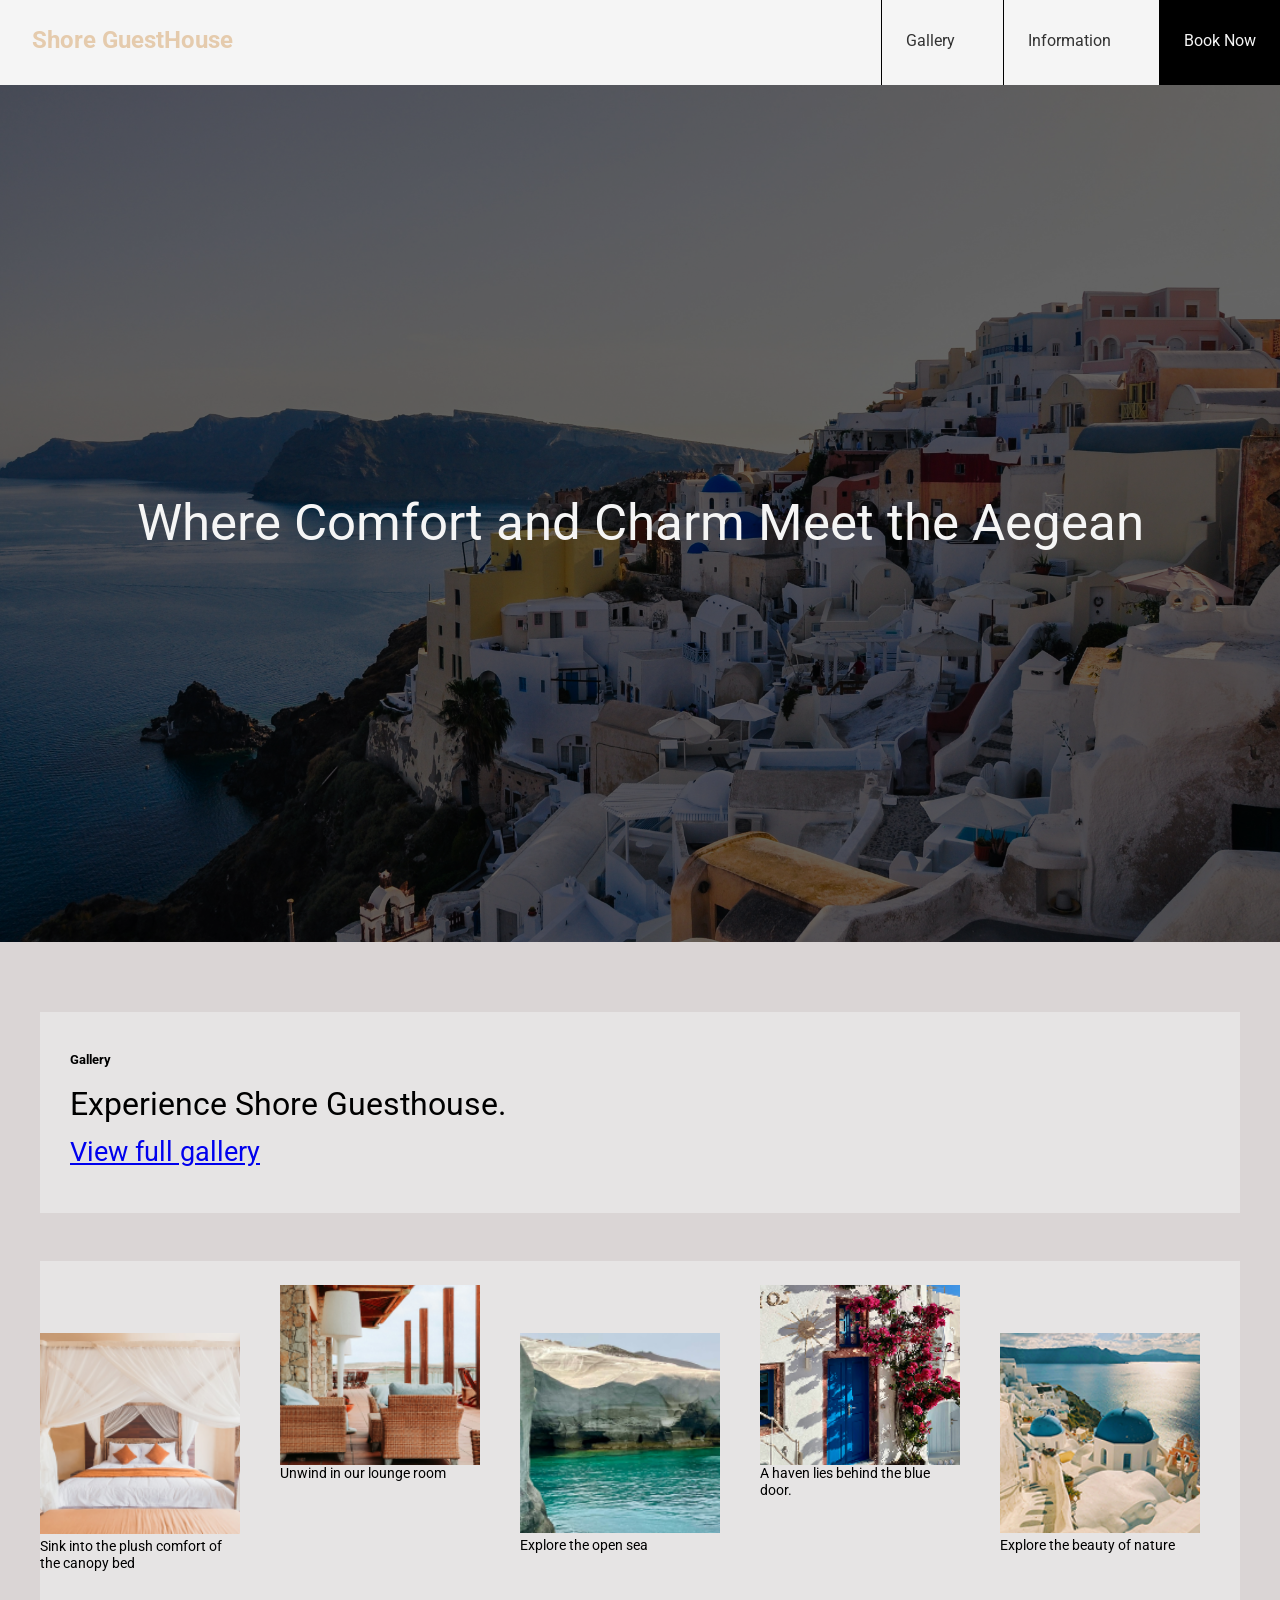
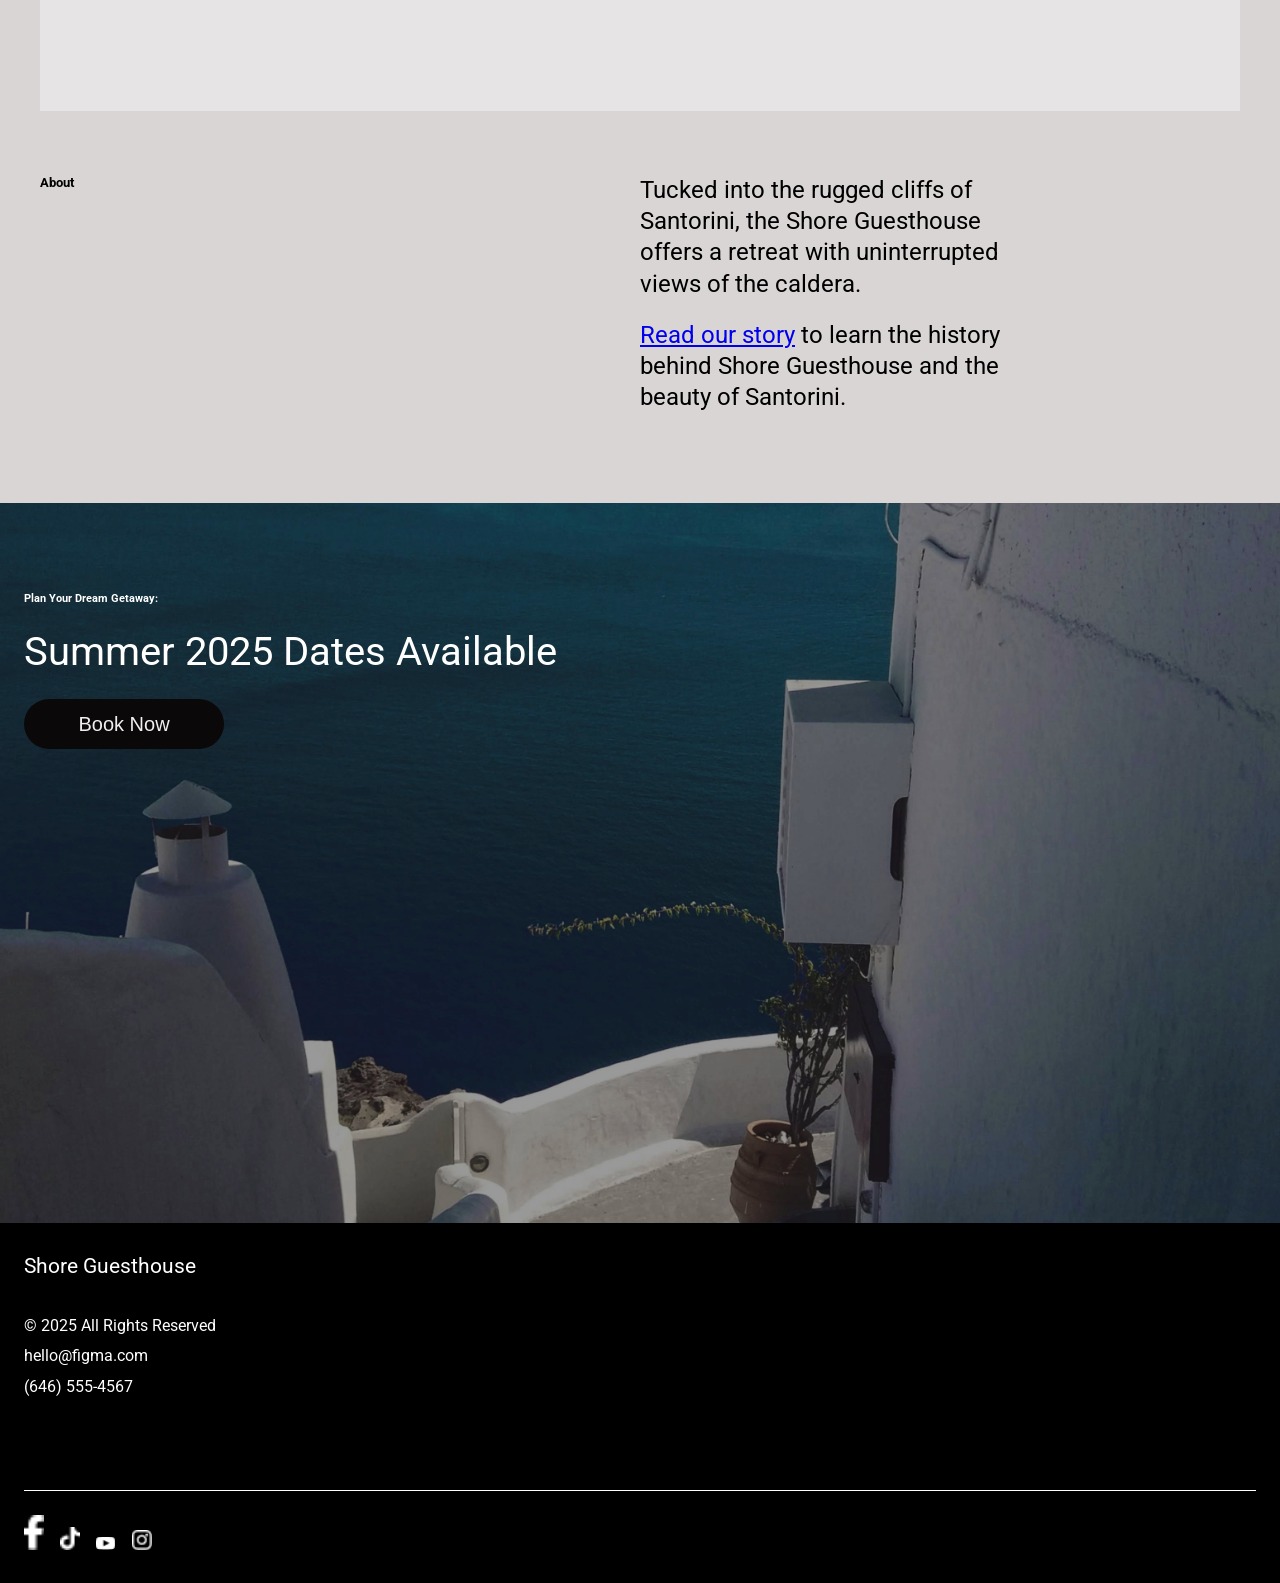
<file: index.html>
<!DOCTYPE html>
<html lang="en">
<head>
    <meta charset="UTF-8">
    <meta name="viewport" content="width=device-width, initial-scale=1.0">
    <title>Home</title>
    <link rel="stylesheet" href="css/index.css">
    <link rel="stylesheet" href="css/breakpoints.css">
    <link rel="stylesheet" href="css/images.css">
    <link rel="stylesheet" href="css/showGallery.css">
    <link rel="stylesheet" href="css/about.css">
    <link rel="stylesheet" href="css/prefooter.css">
    <link rel="stylesheet" href="css/footer.css">
    <link rel="preconnect" href="https://fonts.googleapis.com">
<link rel="preconnect" href="https://fonts.gstatic.com" crossorigin>
<link href="https://fonts.googleapis.com/css2?family=Roboto:ital,wght@0,100..900;1,100..900&display=swap" rel="stylesheet">
<link rel="shortcut icon" href="public/img/favicon.png" type="image/x-icon">
</head>
<body>
    <nav class="navigation">
        <p><a href="index.html">Shore GuestHouse</a></p>
        <ul>
            <li><a href="pages/gallery.html" target="_blank">Gallery</a></li>
            <li><a href="pages/information.html" target="_blank">Information</a></li>
            <li id="book"><a href="pages/book.html" target="_blank">Book Now</a></li>
        </ul>
    </nav>



        <!-- mobile view -->
         
         <nav class="mobile_navigation">
            <p><a href="/">Shore GuestHouse</a></p>
            <div class="sub_nav">
                <p class="menu"  onclick="menuClick()">Menu</p>
            </div>
            <ul class="mobile_menu js_menu">
                <li><a href="pages/gallery.html" target="_blank">Gallery</a></li>
                <li><a href="pages/information.html" target="_blank">Information</a></li>
                <li id="book"><a href="pages/book.html" target="_blank">Book Now</a></li>

            </ul>
            
         </nav>

     <!--hero section  -->
    <section class="hero_section">
     <div class="overlay"></div>
     <p id="hero_text">Where Comfort and Charm Meet the Aegean</p>
    </section>

    <!-- show section -->

    <section class="show_gallery">
        <!-- gallery headings -->
        <div class="main_heading">
            <h5>Gallery</h5>
            <div class="sub_heading">
                <h3>Experience Shore Guesthouse.</h3>
                <p><a href="pages/gallery.html">View full gallery</a></p>
            </div>
        </div>

        <!-- gallery carosole -->
        <div class="image_carosoul js_images_carosole">
            <div class="gallery_inner">
            <div class="imgs">
                <div id="img_big">
                    <img src="public/img/Image (6).png" alt="img1">
                </div>
                <p>Sink into the plush comfort of the canopy bed</p>
            </div>
            <div class="imgss">
                <div id="img_small">
                    <img src="public/img/Image (8).png" alt="img2">
                </div>
                <p>Unwind in our lounge room</p>
            </div>
            <div class="imgs">
                <div id="img_big">
                    <img src="public/img/occean.png" alt="img3">
                </div>
                <p>Explore the open sea</p>
            </div>
            <div class="imgss">
                <div id="img_small">
                    <img src="public/img/Image (2).png" alt="img4">
                </div>
                <p>A haven lies behind the blue door.</p>
            </div>
            <div class="imgs">
                <div id="img_big">
                    <img src="public/img/image 388.png" alt="img6">
                </div>
                <p>Explore the beauty of nature</p>
            </div>
            <div class="imgss">
                <div id="img_small">
                    <img src="public/img/Image (8).png" alt="img2">
                </div>
                <p>Unwind in our lounge room</p>
            </div>
            
         <div class="imgs">
                <div id="img_big">
                    <img src="public/img/Image (6).png" alt="img1">
                </div>
                <p>Sink into the plush comfort of the canopy bed</p>
            </div>
              <div class="imgss">
                <div id="img_small">
                    <img src="public/img/Image (2).png" alt="img4">
                </div>
                <p>A haven lies behind the blue door.</p>
            </div>
            
            <div class="imgs">
                <div id="img_big">
                    <img src="public/img/occean.png" alt="img3">
                </div>
                <p>Explore the open sea</p>
            </div>
            <div class="imgss">
                <div id="img_small">
                    <img src="public/img/Image (2).png" alt="img4">
                </div>
                <p>A haven lies behind the blue door.</p>
            </div>
            <div class="imgs">
                <div id="img_big">
                    <img src="public/img/image 388.png" alt="img6">
                </div>
                <p>Explore the beauty of nature</p>
            </div> 
            </div>
        </div>
    </section>
        
    <!-- about section -->
     <section class="About">
        <h5>About</h5>
        <article>
            <h3>Tucked into the rugged cliffs of Santorini, the Shore Guesthouse offers a retreat with uninterrupted views of the caldera.</h3>
            
            <h3><span><a href="pages/information.html">Read our story</a></span> to learn the history behind Shore Guesthouse and the beauty of Santorini.</h3>
        </article>
     </section>

        <!-- prefooter -->
        <section class="prefooter">
            <img src="public/img/prefooter.jpg" alt="">
            <div class="overlay"></div>
            <div class="get_access">
                <h2>Plan Your Dream Getaway:</h2>
                <h3>Summer 2025 Dates Available</h3>
                <button><a href="pages/book.html">Book Now</a></button>
            </div>
        </section>

        <!-- footer -->
        <footer class="footer">
            <div class="reserved">
                <h3>Shore Guesthouse</h3>
                <div class="inner_info">
                    <p>© 2025 All Rights Reserved</p>
                    <p>hello@figma.com</p>
                    <p>(646) 555-4567 </p>
                </div>
            </div>

            <div class="social_handle">
                <div class="socials">
                <div class="social">
                    <a href="#"><img src="public/img/facebook.png" alt="facebook"></a>
                </div>
                <div class="social">
                    <a href="#"><img src="public/img/tiktok.png" alt="tiktok"></a>
                </div>
                <div class="social">
                    <a href="#"><img src="public/img/youtube.png" alt="youtube"></a>
                </div>
                <div class="social">
                    <a href="#"><img src="public/img/inta.png" alt="instagram"></a>
                </div>
                </div>
            </div>
        </footer>
<script src="js/index.js"></script>
</body>
</html>
</file>
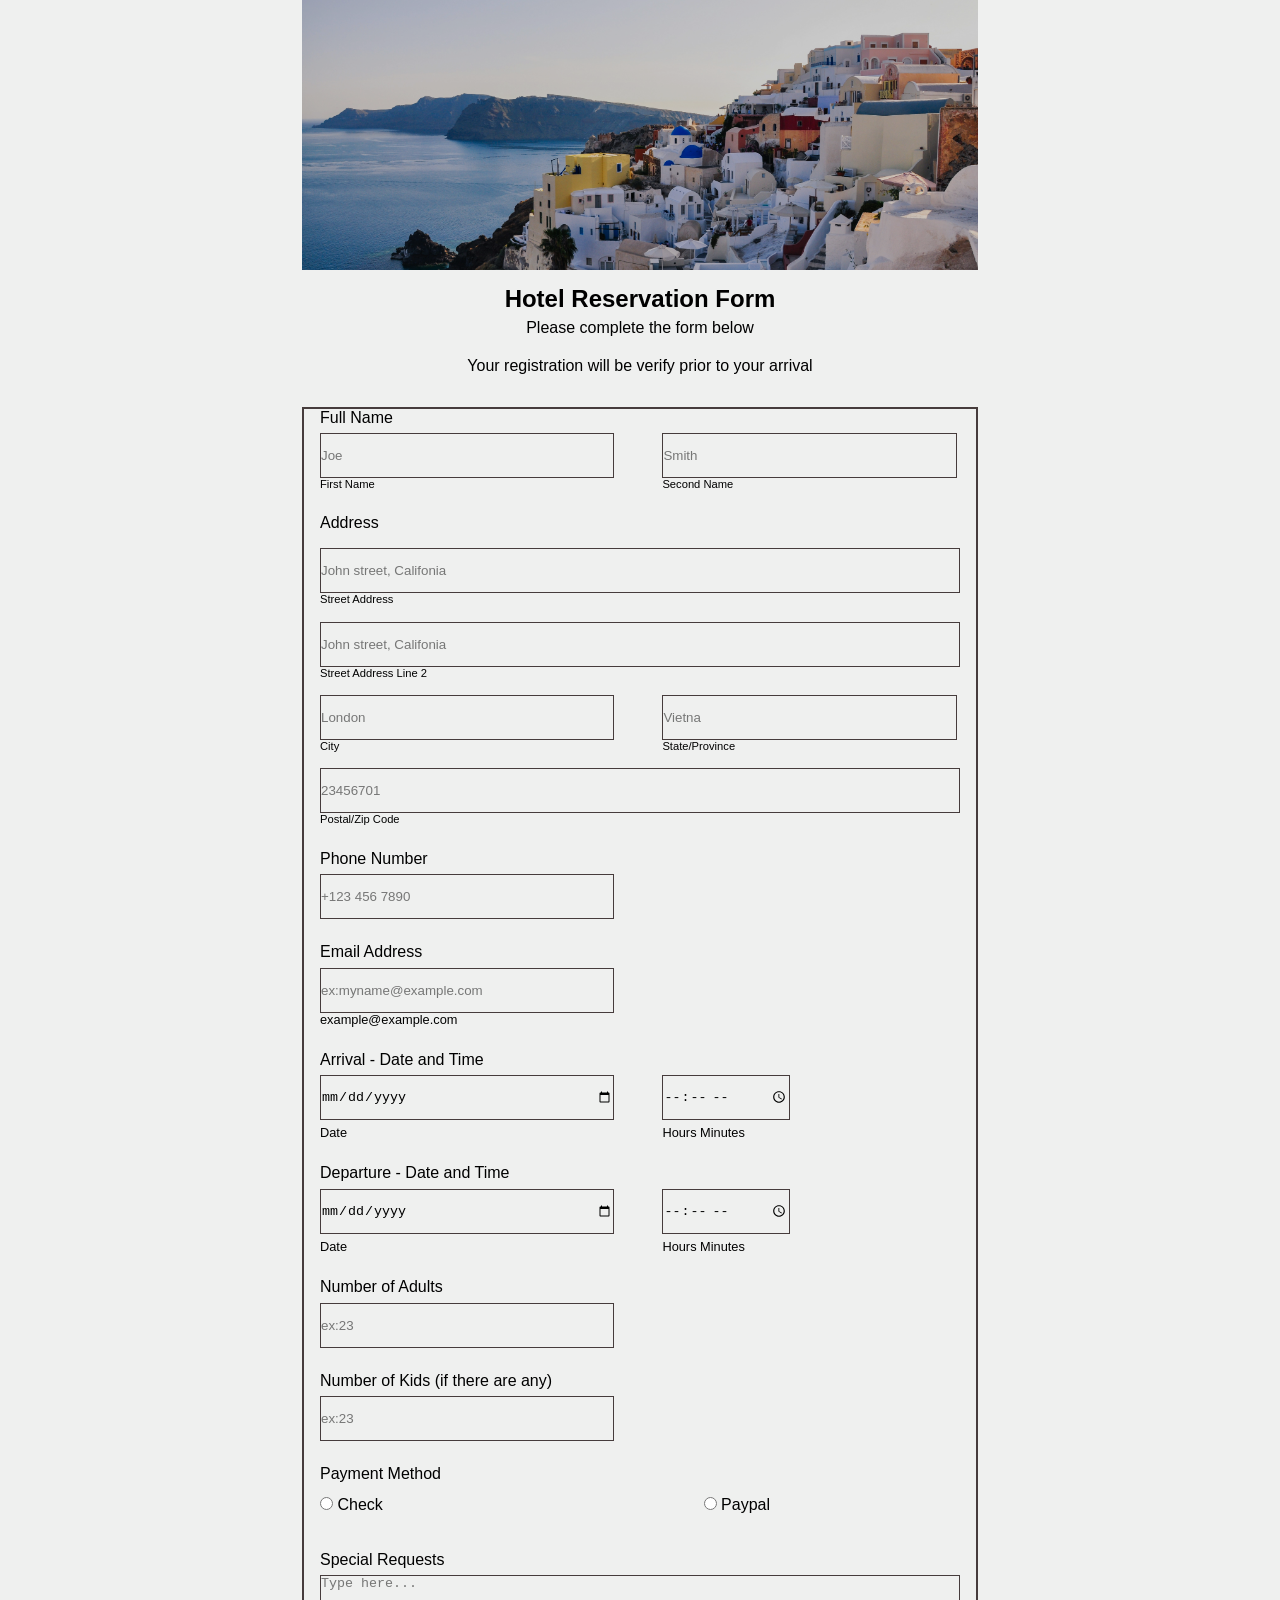
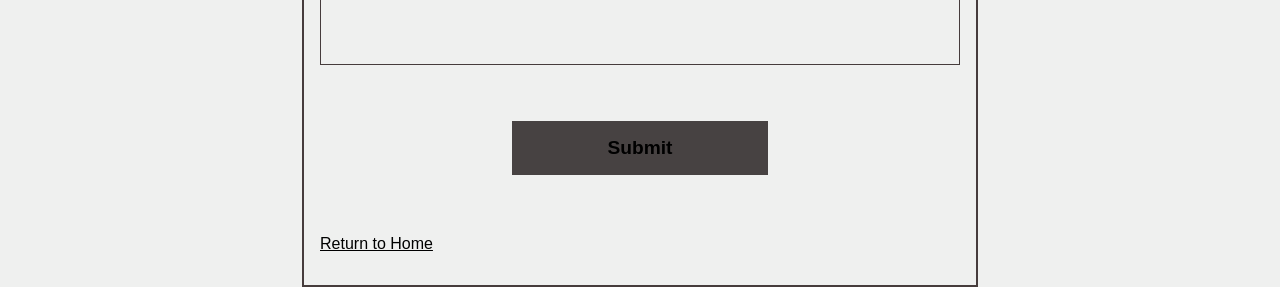
<file: pages/book.html>
<!DOCTYPE html>
<html lang="en">
<head>
    <meta charset="UTF-8">
    <meta name="viewport" content="width=device-width, initial-scale=1.0">
    <title>Booking</title>
    <link rel="stylesheet" href="../css/booking/index.css">
    <link rel="stylesheet" href="../css/booking/form.css">
    <link rel="shortcut icon" href="../public/img/favicon.png" type="image/x-icon">
</head>
<body>
    <section class="booking_form">
        
        <div class="outer_form">
            <div class="form_image">
                <div class="overlay"></div>
            </div>
            <div class="booking_info">
                <h2>Hotel Reservation Form</h2>
                <p>Please complete the form below</p>
            </div>
            <p id="verify">Your registration will be verify prior to your arrival</p>
            <div class="form">
                <form action="#" method="post">
                    <!-- name -->
                    <fieldset class="name">
                        <label for="text">Full Name</label>
                       <div class="names">
                         <div class="first_name">
                            <input type="text" name="text" id="text" placeholder="Joe" required>
                            <p>First Name</p>
                        </div>
                        <div class="second_name">
                            <input type="text" name="text" id="text" placeholder="Smith" required>
                            <p>Second Name</p>
                        </div>
                       </div>
                    </fieldset>
                    <!-- address -->
                     <fieldset class="address">
                        <label for="address">Address</label>
                        <div class="address_info">
                            <div class="line1">
                                <input type="text" name="addres" id="line1" placeholder="John street, Califonia" required>
                            <p>Street Address </p>
                            </div>
                            <div class="line1">
                                <input type="text" name="addres" id="line1" placeholder="John street, Califonia" required>
                            <p>Street Address Line 2 </p>
                            </div>
                            <div class="city_state">
                                <div class="city_province">
                                    <input type="text" name="text" id="city" required placeholder="London">
                                    <p>City</p>
                                </div>
                                <div class="city_province">
                                    <input type="text" name="text" id="state" required placeholder="Vietna">
                                    <p>State/Province</p>
                                </div>
                            </div>
                            <div class="postal">
                                <input type="text" name="postal" id="postal" required placeholder="23456701">
                                <p>Postal/Zip Code</p>
                            </div>
                        </div>
                     </fieldset>
                     <!-- phone number -->
                      <fieldset class="phone">
                        <label for="contact">Phone Number</label>
                        <input type="tel" name="contact" id="contact" placeholder="+123 456 7890" required>
                      </fieldset>
                      <!-- email -->
                       <fieldset class="email">
                        <label for="email">Email Address</label>
                        <div class="email_ex">
                            <input type="email" name="email" id="email" placeholder="ex:myname@example.com" required>
                            <p>example@example.com</p>
                        </div>
                       </fieldset>

                       <!-- arrival-date and time -->
                        <fieldset class="arrival">
                            <label for="arrival">Arrival - Date and Time</label>
                            <div class="date_minutes">
                                <div class="date">
                                    <input type="date" name="arrival" id="arrival" required placeholder="YYYY-MM-DD">
                                    <p>Date</p>
                                </div>
                                <div class="time">
                                    <input type="time" name="time" id="time" required placeholder="HH:MM">
                                    <p>Hours Minutes</p>
                            </div>

                            </div>
                        </fieldset>

                        <!-- departure-date and time -->
                        <fieldset class="arrival">
                            <label for="arrival">Departure - Date and Time</label>
                            <div class="date_minutes">
                                <div class="date">
                                    <input type="date" name="arrival" id="arrival" required placeholder="YYYY-MM-DD">
                                    <p>Date</p>
                                </div>
                                <div class="time">
                                    <input type="time" name="time" id="time" required placeholder="HH:MM">
                                    <p>Hours Minutes</p>
                            </div>

                            </div>
                        </fieldset>

                        <!-- adults -->
                         <fieldset class="adults">
                            <label for="adults">Number of Adults</label>
                            <input type="text" name="text" id="adults" placeholder="ex:23" required>
                         </fieldset>
                            <!-- children -->
                         <fieldset class="adults">
                            <label for="adults">Number of Kids (if there are any)</label>
                            <input type="text" name="text" id="adults" placeholder="ex:23" required>
                         </fieldset>

                         <!-- payment -->
                            <fieldset class="payment">
                                <label for="payment">Payment Method</label>
                                <div class="check_paypal">
                                    <div class="innerpayment">
                                        <input type="radio" name="payment" id="card" required>
                                        <label for="card">Check</label>
                                    </div>
                                    <div class="innerpayment">
                                        <input type="radio" name="payment" id="card" required>
                                        <label for="card">Paypal</label>
                                    </div>
                                </div>
                                <div class="paypal"></div>
                            </fieldset>

                            <!-- request -->
                             <fieldset class="request">
                                <label for="request">Special Requests</label>
                                <textarea name="request" id="request" cols="30" rows="5" placeholder="Type here..."></textarea>
                             </fieldset>

                             <!-- submit -->
                                <div class="submit">
                                    <input type="submit" value="Submit">
                                </div>

                                <!-- home -->
                                <div class="home">
                                    <a href="/">Return to Home</a>
                                </div>
                </form>
            </div>
            <div class="image"></div>
        </div>
        <div class="outer_overlay"></div>
    </section>
</body>
</html>
</file>
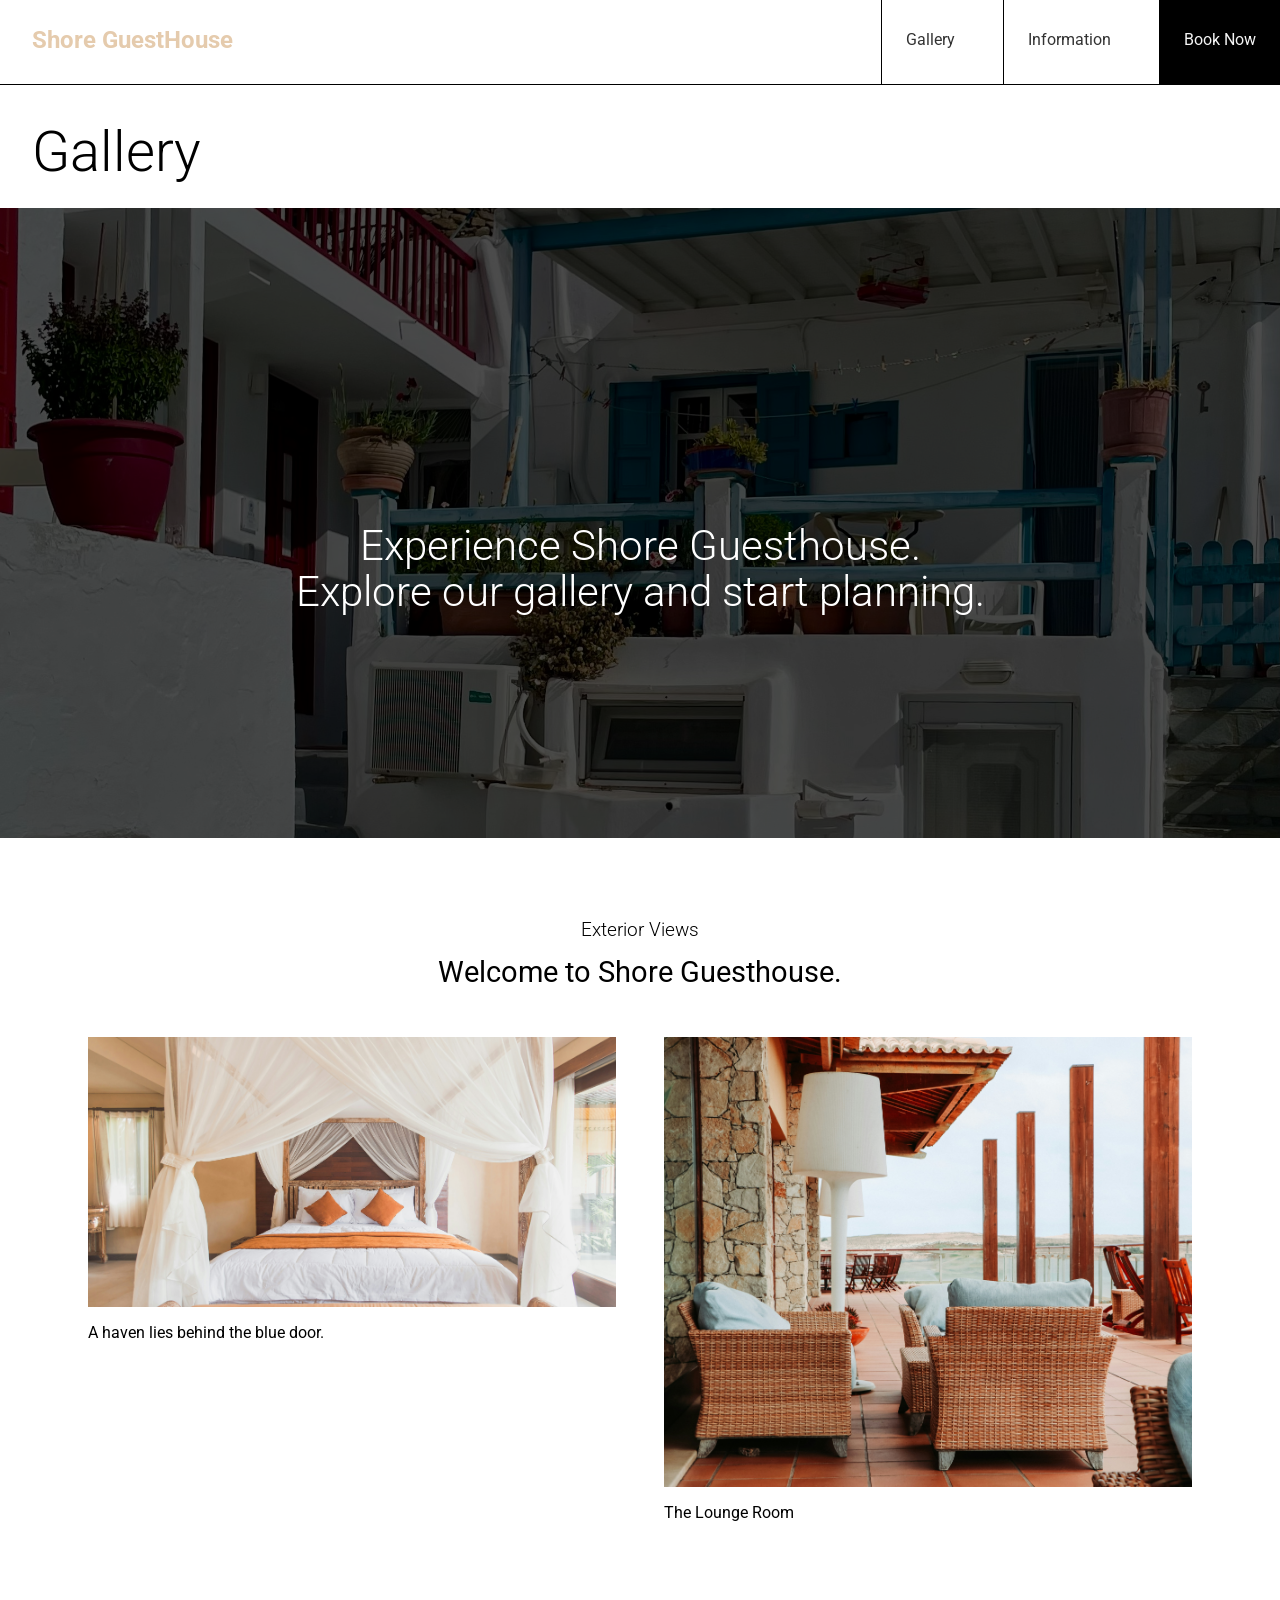
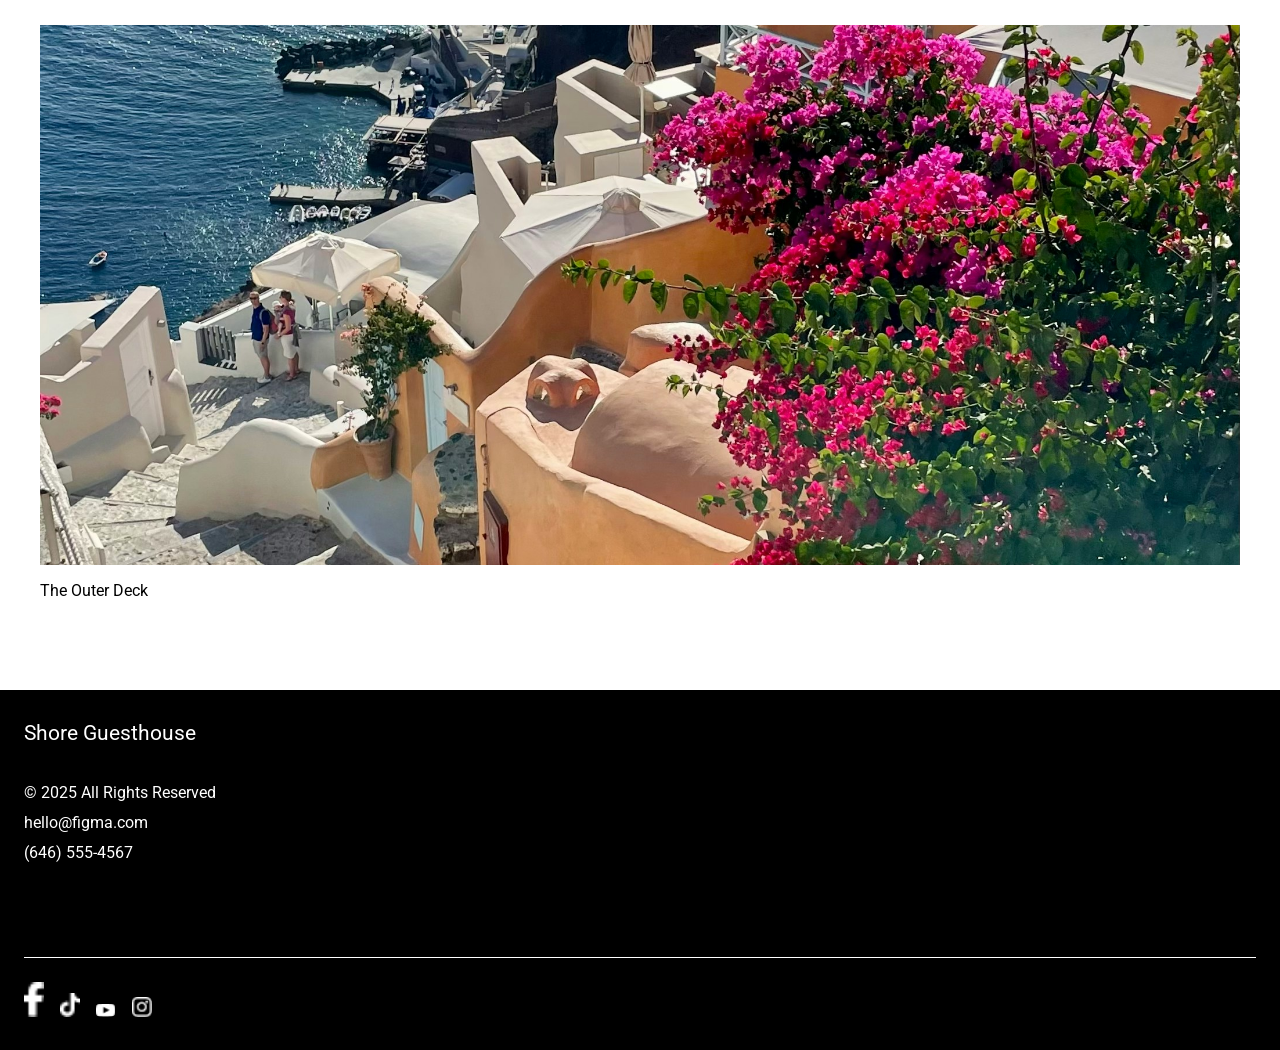
<file: pages/gallery.html>
<!DOCTYPE html>
<html lang="en">
<head>
    <meta charset="UTF-8">
    <meta name="viewport" content="width=device-width, initial-scale=1.0">
    <link rel="stylesheet" href="../css/gallery/index.css">
    <link rel="stylesheet" href="../css/gallery/hero.css">
    <link rel="stylesheet" href="../css/gallery/gallery.css">
    <link rel="stylesheet" href="../css/breakpoints.css">
    <link rel="stylesheet" href="../css/images.css">
    <link rel="stylesheet" href="../css/showGallery.css">
    <link rel="stylesheet" href="../css/about.css">
    <link rel="stylesheet" href="../css/prefooter.css">
    <link rel="stylesheet" href="../css/footer.css">
    <link rel="preconnect" href="https://fonts.googleapis.com">
    <link rel="preconnect" href="https://fonts.gstatic.com" crossorigin>
    <link href="https://fonts.googleapis.com/css2?family=Roboto:ital,wght@0,100..900;1,100..900&display=swap" rel="stylesheet">
    <link rel="shortcut icon" href="../public/img/favicon.png" type="image/x-icon">
    <title>Gallery</title>
</head>
<body>
     <nav class="navigation">
         <p><a href="/">Shore GuestHouse</a></p>
        <ul>
            <li><a href="../pages/gallery.html" target="_blank">Gallery</a></li>
            <li><a href="../pages/information.html" target="_blank">Information</a></li>
            <li id="book"><a href="../pages/book.html" target="_blank">Book Now</a></li>
        </ul>
    </nav>



        <!-- mobile view -->
         
         <nav class="mobile_navigation">
            <p><a href="../index.html">Shore GuestHouse</a></p>
            <div class="sub_nav">
                <p class="menu"  onclick="menuClick()">Menu</p>
            </div>
            <ul class="mobile_menu js_menu">
                <li><a href="../pages/gallery.html" target="_blank">Gallery</a></li>
                <li><a href="../pages/information.html" target="_blank">Information</a></li>
                <li id="book"><a href="../pages/book.html" target="_blank">Book Now</a></li>

            </ul>
         </nav>
         <!-- post nav -->
         <div class="post_nav">
            <h1>Gallery</h1>
         </div>

         <!-- hero section -->
          <section class="hero">
            <div class="overlay"></div>
            <div class="info">
                <h2>
                Experience Shore Guesthouse. <br>
                Explore our gallery and start planning.
            </h2>
            </div>
          </section>

          <!-- gallery display -->
           <section class="gallery_display">
            <div class="gallery_heading">
                <h2>Exterior Views</h2>
                <h3>Welcome to Shore Guesthouse.</h3>
            </div>

            <div class="gallery_images_1">
                 <div class="image_1">
                    <div class="first_image" loading="lazy">
                        <!-- <img src="/public/img/Image (6).png" alt="images 1"> -->
                    </div>
                    <p>A haven lies behind the blue door.</p>
                 </div>
                 <div class="image_2">
                    <div class="second_image" loading="lazy">
                        <!-- <img src="" alt="images 2"> -->
                    </div>
                    <p>The Lounge Room</p>
                 </div>
            </div>
            
             <div class="gallery_images_2">
                <div class="image" loading="lazy"></div>
                <p>The Outer Deck</p>
            </div>
           
           </section>
           <!-- footer -->
        <footer class="footer">
            <div class="reserved">
                <h3>Shore Guesthouse</h3>
                <div class="inner_info">
                    <p>© 2025 All Rights Reserved</p>
                    <p>hello@figma.com</p>
                    <p>(646) 555-4567 </p>
                </div>
            </div>

            <div class="social_handle">
                <div class="socials">
                <div class="social">
                    <a href="#"><img src="../public/img/facebook.png" alt="facebook"></a>
                </div>
                <div class="social">
                    <a href="#"><img src="../public/img/tiktok.png" alt="tiktok"></a>
                </div>
                <div class="social">
                    <a href="#"><img src="../public/img/youtube.png" alt="youtube"></a>
                </div>
                <div class="social">
                    <a href="#"><img src="../public/img/inta.png" alt="instagram"></a>
                </div>
                </div>
            </div>
        </footer>
    <script src="../js/index.js"></script>
</body>
</html>
</file>
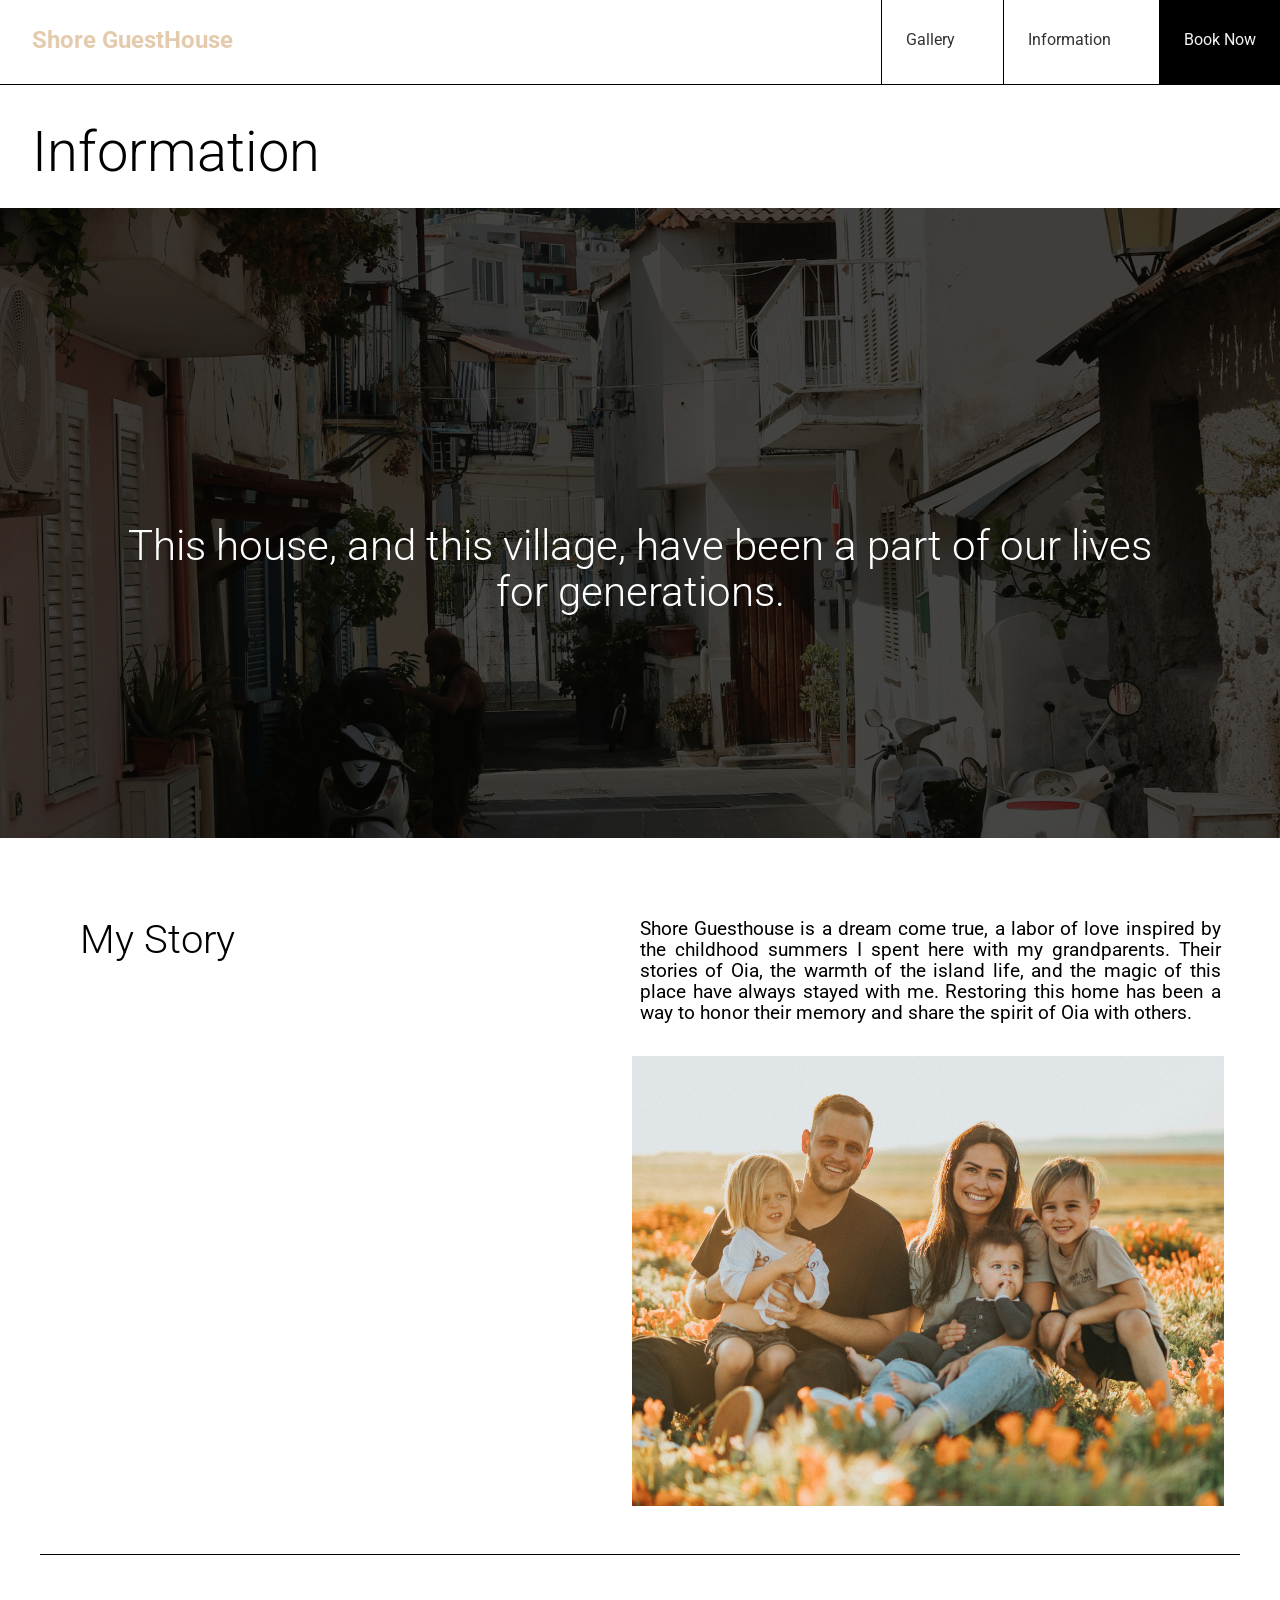
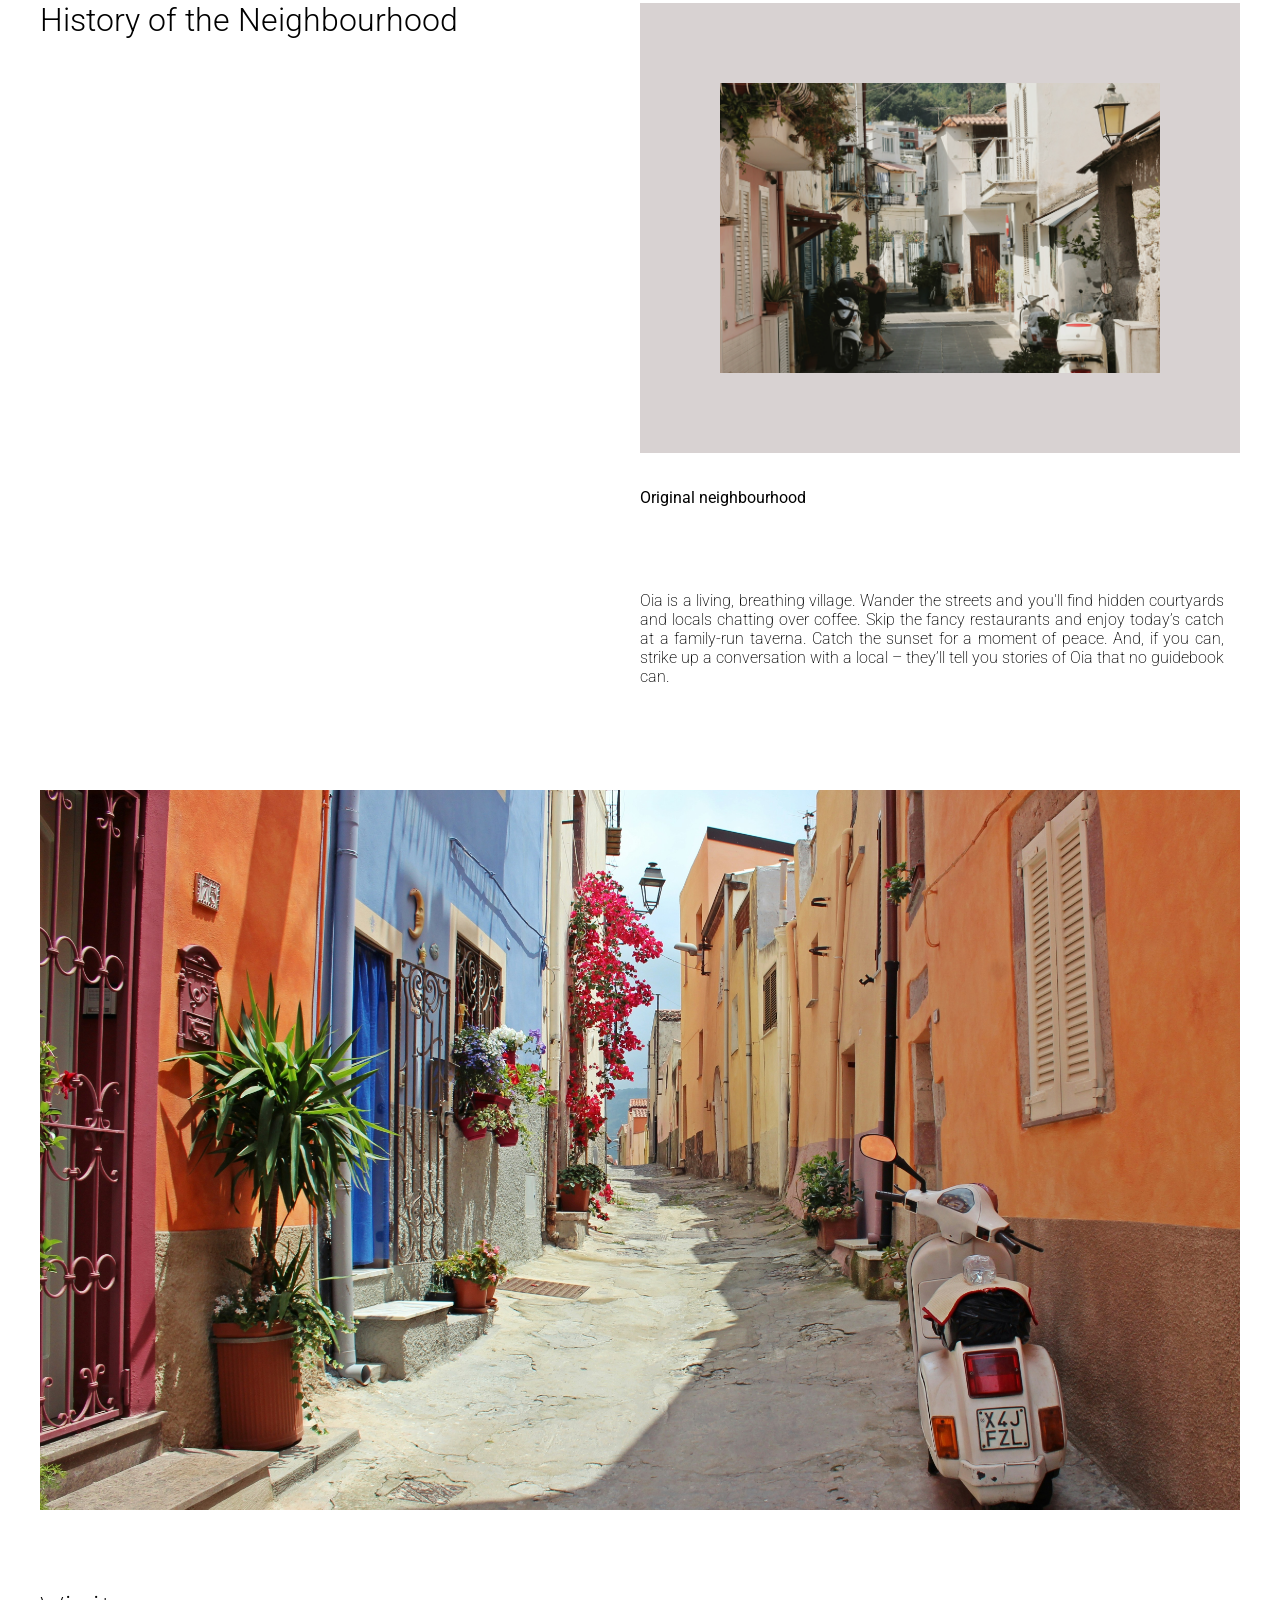
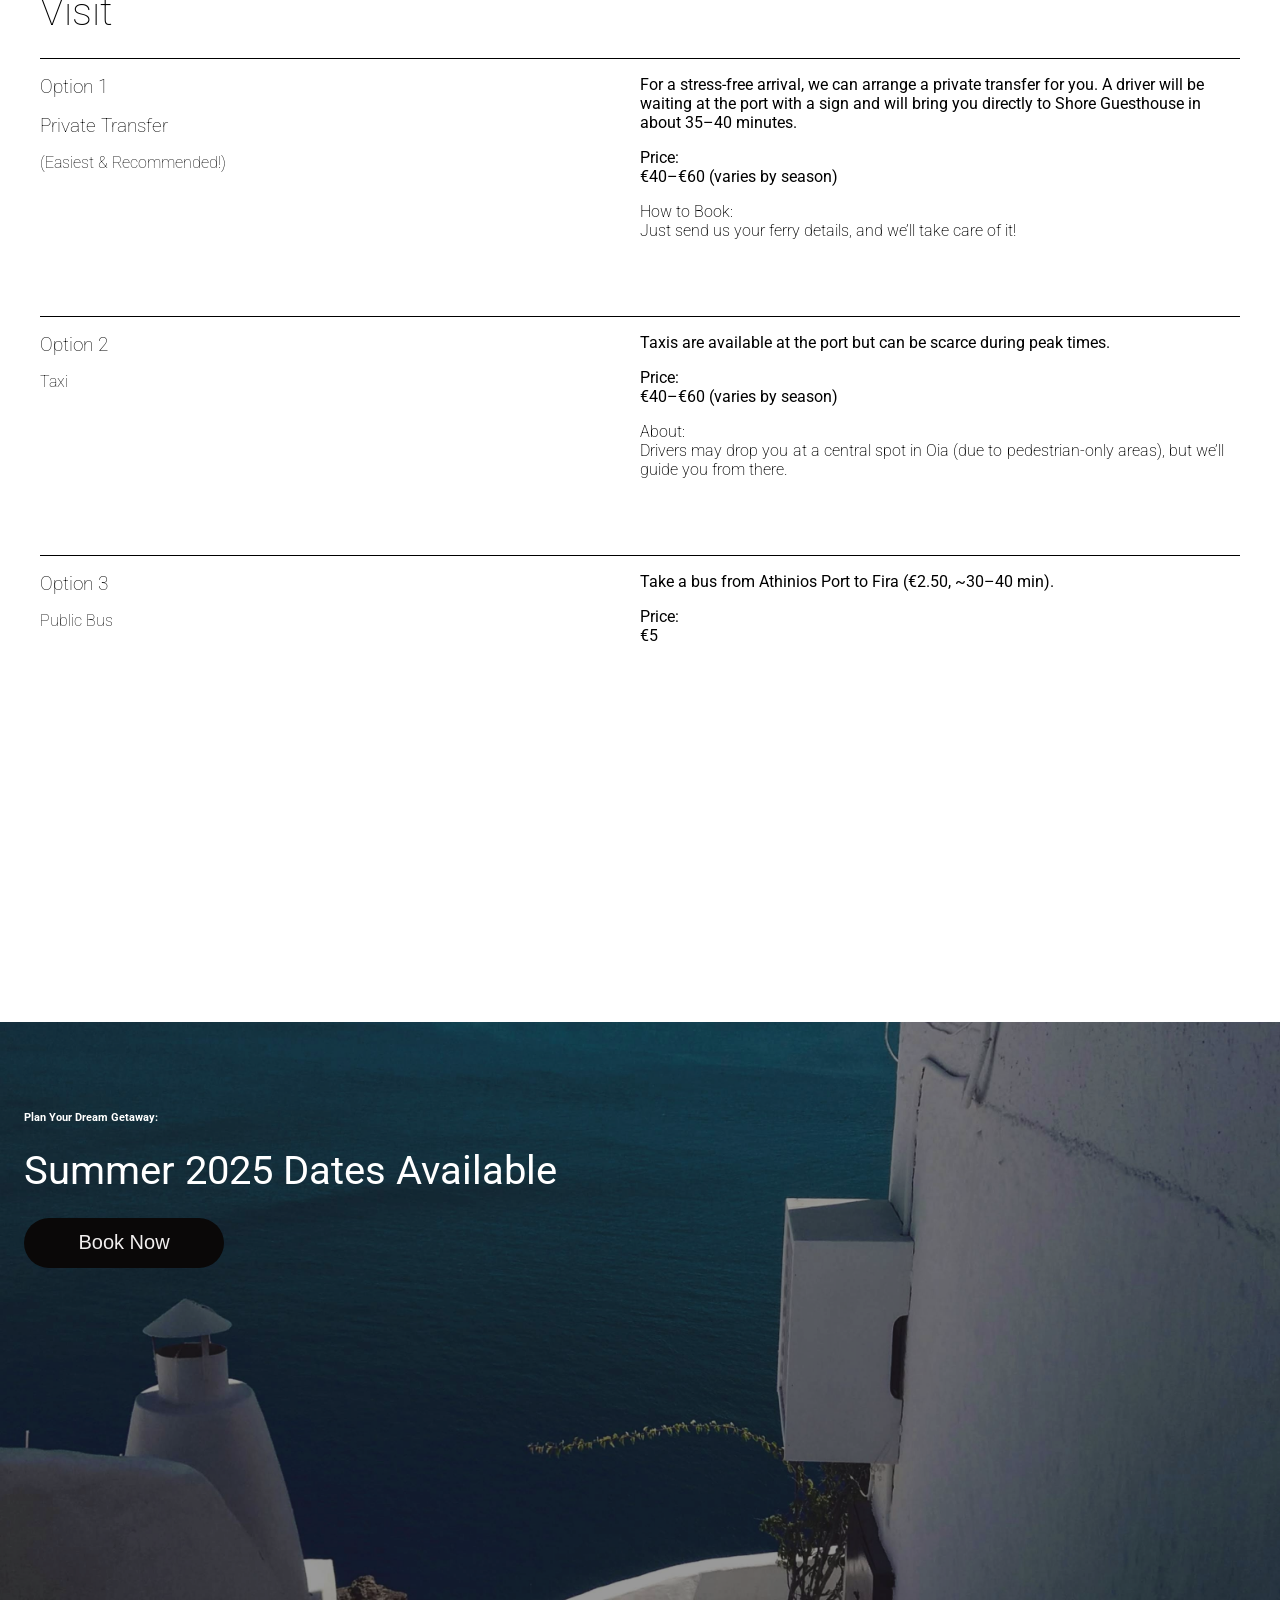
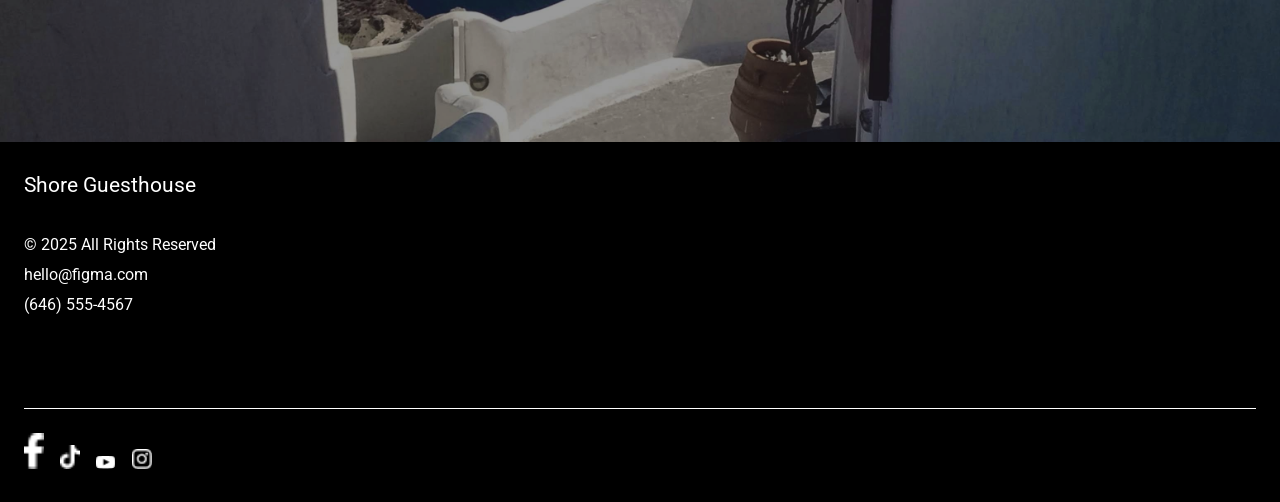
<file: pages/information.html>
<!DOCTYPE html>
<html lang="en">
<head>
    <meta charset="UTF-8">
    <meta name="viewport" content="width=device-width, initial-scale=1.0">
    <link rel="stylesheet" href="/css/gallery/index.css">
    <link rel="stylesheet" href="/css/information/hero.css">
    <link rel="stylesheet" href="/css/information/info.css">
    <link rel="stylesheet" href="/css/information/img.css">
    <link rel="stylesheet" href="/css/information/booking.css">
    <link rel="stylesheet" href="/css/breakpoints.css">
    <link rel="stylesheet" href="/css/images.css">
    <link rel="stylesheet" href="/css/showGallery.css">
    <link rel="stylesheet" href="/css/about.css">
    <link rel="stylesheet" href="/css/prefooter.css">
    <link rel="stylesheet" href="/css/footer.css">
    <link rel="preconnect" href="https://fonts.googleapis.com">
    <link rel="preconnect" href="https://fonts.gstatic.com" crossorigin>
    <link href="https://fonts.googleapis.com/css2?family=Roboto:ital,wght@0,100..900;1,100..900&display=swap" rel="stylesheet">
    <link rel="shortcut icon" href="/public/img/favicon.png" type="image/x-icon">
    <title>Information</title>
</head>
<body>
     <nav class="navigation">
         <p><a href="/index.html">Shore GuestHouse</a></p>
        <ul>
            <li><a href="gallery.html" target="_blank">Gallery</a></li>
            <li><a href="information.html" target="_blank">Information</a></li>
            <li id="book"><a href="book.html" target="_blank">Book Now</a></li>
        </ul>
    </nav>



        <!-- mobile view -->
         
         <nav class="mobile_navigation">
            <p><a href="/">Shore GuestHouse</a></p>
            <div class="sub_nav">
                <p class="menu"  onclick="menuClick()">Menu</p>
            </div>
            <ul class="mobile_menu js_menu">
                <li><a href="gallery.html" target="_blank">Gallery</a></li>
                <li><a href="information.html" target="_blank">Information</a></li>
                <li id="book"><a href="book.html" target="_blank">Book Now</a></li>

            </ul>
         </nav>
         <!-- post nav -->
         <div class="post_nav">
            <h1>Information</h1>
         </div>

         <!-- hero section -->
           <!-- hero section -->
          <section class="hero">
            <div class="overlay"></div>
            <div class="info">
                <h2>
                This house, and this village, have been a part of our lives for generations.
            </h2>
            </div>
          </section>

          <!-- information section -->
           <section class="information">
            <div class="information_1">
                <div class="inner_1">
                    <h2>My Story</h2>
                    <p>Shore Guesthouse is a dream come true, a labor of love inspired by the childhood summers I spent here with my grandparents. Their stories of Oia, the warmth of the island life, and the magic of this place have always stayed with me. Restoring this home has been a way to honor their memory and share the spirit of Oia with others.</p>
                </div>
                <div class="image_info">
                    <div class="blank"></div>
                    <div class="family_image">
                        <!-- <img src="/public/img/family.png" alt="family" loading="lazy"> -->
                    </div>
                </div>
            </div>
            <div class="information_2">
                <div class="info_1">
                    <h2>History of the Neighbourhood</h2>
                    <div class="blank"></div>
                </div>
                <div class="info_2">
                    <div class="text_image">
                        <div class="img">
                            <div class="main"></div>
                        </div>
                        <p>Original neighbourhood</p>
                    </div>
                    <div class="text">
                        <p>Oia is a living, breathing village. Wander the streets and you'll find hidden courtyards and locals chatting over coffee. Skip the fancy restaurants and enjoy today’s catch at a family-run taverna. Catch the sunset for a moment of peace. And, if you can, strike up a conversation with a local – they’ll tell you stories of Oia that no guidebook can.</p>
                    </div>
                </div>
            </div>
           </section>

           <!-- section image -->
           <section class="image_section">
            <div class="img"></div>
           </section>

           <!-- booking prices -->
            <section class="booking_prices">
                <h2>Visit</h2>
                <div class="prices">
                    <div class="inner1">
                        <div class="innerinner1">
                            <h4>Option 1 </h4>
                            <h4>Private Transfer </h4>
                            <h4>(Easiest & Recommended!)</h4>
                        </div>
                        <div class="innerinner2">
                            <p>For a stress-free arrival, we can arrange a private transfer for you. A driver will be waiting at the port with a sign and will bring you directly to Shore Guesthouse in about 35–40 minutes.</p>
                            <div class="price">
                                <p>Price: </p>
                                <p>€40–€60 (varies by season)</p>
                            </div>
                            <div class="text">
                                <p>How to Book:</p>
                                <p>Just send us your ferry details, and we’ll take care of it! </p>
                            </div>
                        </div>
                    </div>
                    <div class="inner1">
                        <div class="innerinner1">
                            <h4>Option 2 </h4>
                            <h4>Taxi</h4>
                        </div>
                        <div class="innerinner2">
                            <p>Taxis are available at the port but can be scarce during peak times.</p>
                            <div class="price">
                                <p>Price: </p>
                                <p>€40–€60 (varies by season)</p>
                            </div>
                            <div class="text">
                                <p>About:</p>
                                <p>Drivers may drop you at a central spot in Oia (due to pedestrian-only areas), but we’ll guide you from there. </p>
                            </div>
                        </div>
                    </div>
                    <div class="inner1">
                        <div class="innerinner1">
                            <h4>Option 3 </h4>
                            <h4>Public Bus </h4>
                        </div>
                        <div class="innerinner2">
                            <p>Take a bus from Athinios Port to Fira (€2.50,  ~30–40 min).</p>
                            <div class="price">
                                <p>Price: </p>
                                <p>€5</p>
                            </div>
                            <!-- <div class="text">
                                <p>About:</p>
                                <p>Drivers may drop you at a central spot in Oia (due to pedestrian-only areas), but we’ll guide you from there. </p>
                            </div> -->
                    </div>
                    
                </div>
            </section>
             <!-- prefooter -->
        <section class="prefooter">
            <img src="/public/img/prefooter.jpg" alt="">
            <div class="overlay"></div>
            <div class="get_access">
                <h2>Plan Your Dream Getaway:</h2>
                <h3>Summer 2025 Dates Available</h3>
                <button><a href="book.html">Book Now</a></button>
            </div>
        </section>
         <!-- footer -->
        <footer class="footer">
            <div class="reserved">
                <h3>Shore Guesthouse</h3>
                <div class="inner_info">
                    <p>© 2025 All Rights Reserved</p>
                    <p>hello@figma.com</p>
                    <p>(646) 555-4567 </p>
                </div>
            </div>

            <div class="social_handle">
                <div class="socials">
                <div class="social">
                    <a href="#"><img src="/public/img/facebook.png" alt="facebook"></a>
                </div>
                <div class="social">
                    <a href="#"><img src="/public/img/tiktok.png" alt="tiktok"></a>
                </div>
                <div class="social">
                    <a href="#"><img src="/public/img/youtube.png" alt="youtube"></a>
                </div>
                <div class="social">
                    <a href="#"><img src="/public/img/inta.png" alt="instagram"></a>
                </div>
                </div>
            </div>
        </footer>
    <script src="/js/index.js"></script>
</body>
</html>
</file>
<file: css/index.css>
*{
    margin: 0;
    padding: 0;
    box-sizing: border-box;
    /* overflow-x: hidden; */
}
body{
    font-family:Roboto, 'Segoe UI', Tahoma, Geneva, Verdana, sans-serif;
    background-color: #dad5d5;
    
}
.navigation{
    position: fixed;
    top: -5px;
    right: 0;
    left: 0;
    height: 10vh;
    display: flex;
    justify-content: space-between;
    align-items: center;
    background-color: #f5f5f5;
    /* padding: 1rem 2rem; */
    padding-left: 2rem;
    padding-right: 0;
    z-index: 3;
}
.mobile_navigation{
    display: none;
}
/* .navigation p{
    padding: 2rem;
    background-color: yellow;
} */
.navigation p a{
    text-decoration: none;
    font-size: 1.5rem;
    font-weight: bolder;
    /* color: #333; */
    color: #E5CBAD;
}
/* navigation lists */
.navigation ul{
    list-style: none;
    display: flex;
    gap: 1.5rem;
    /* border-left: 1px solid #ccc; */
}
.navigation ul li{
    height: 10vh;
    /* background-color: red; */
    padding: 0.5rem 1.5rem 0.5rem 1.5rem;
    border-left: 1px solid #000;
    text-align: center;
    align-content: center;
}
.navigation ul li a{
    text-decoration: none;
    color: #333;
    font-size: 1rem;
    transition: color 0.3s ease;
    font-family: Roboto, sans-serif;
}
.navigation ul li a:hover{
    color: #007BFF;
}
/* ************ */
#book{
    background-color: black;
    
}
#book:hover{
    background-color: #333;
    /* transition: all 0.3s ease; */
}
#book a{
    color: #f5f5f5;
}
#book a:hover{
    color: #007BFF;
}
</file>
<file: css/breakpoints.css>
/* mobile menu */
@media (max-width: 760px){
    .navigation{
        display: none;
    }
    .mobile_navigation{
        width: 100%;
        display: grid;
        position: fixed;
        top: 0;
        grid-template-columns: 3fr 1fr;
        justify-content: space-between;
        padding: 0.5rem 1.5rem 0.5rem 1.5rem;
        border-top-left-radius: 4px;
        background-color: #f5f5f5;
        z-index: 4;
    }
    .mobile_navigation p{
        padding: 0.5rem;
         /* margin-top: -1px; */
    }
    .mobile_navigation p a{
        font-size: 1.5em;
        text-decoration: none;
        color: #E5CBAD;
        font-weight: 700;
        cursor: pointer;
    }
    .sub_nav{
        display: flex;
        flex-direction: column;
        text-align: center;
    }
    .sub_nav p{
        font-size:1.5rem;
        font-weight: 600;
        border-left: 1px solid black;
        cursor: pointer;
    }
   
    .sub_nav ul li{
        list-style: none;
    }
    .mobile_navigation .mobile_menu{
       position: absolute;
       bottom: 200px;
        flex-direction: column;
        gap: 1.8rem;
        padding: 1rem 0;
       width: 100%;
       height: 36vh;
       top: 3.7rem;
       text-align: center;
       z-index: 10;
       display: none;
    }
    .js_menu.active{
        display: flex ;
         background-color: #f5f5f5;
    }
    
    .mobile_navigation .mobile_menu li a{
        text-decoration: none;
        color: #333;
        font-size: 1.7rem;
        transition: color 0.3s ease;
        font-family: Roboto, sans-serif;
        
    }
    #book{
        padding: 1.5rem;
    }

}
/* hero section */
.hero_section{
    margin-top: 2rem;
}
.hero_section #hero_text{
    /* background-color: red; */
    text-align: center;
}
@media (max-width:340px) {
    .mobile_navigation{
        grid-template-columns: 3fr 1.5fr;
    }
    .mobile_navigation .mobile_menu{
        top: 5rem;
    }
     .sub_nav .menu{
        margin-top: 0.9rem;
    }
}
</file>
<file: css/images.css>
/* hero section */
 .hero_section{
    width: 100%;
    min-height: 100vh;
    /* top: -20px; */
    top: 10px;
    left: 0;
    position: relative;
    background-image: url("/public/img/jeet-dhanoa-FINwOwYNTvI-unsplash.jpg");
    background-position: center;
    background-repeat: no-repeat;
    background-size: cover;
    background-color: red;
 }
 .hero_section .overlay{
    width: 100%;
    /* position: absolute; */
    min-height: 100vh;
    background-color: black;
    opacity: .6;
 }

 .hero_section #hero_text{
    position: absolute;
    font-size:3.2rem;
    margin: auto;
    color: #f5f5f5;
    top: 50vh;
    left: 0;
    right: 0;
    z-index: 2;
 }
 /* @media (min-width:760px){
    .hero_section{
        top: 20px;
    }
 } */
</file>
<file: css/showGallery.css>
.show_gallery{
    display: flex;
    flex-direction: column;
    gap: 48px;
    /* background-color: blue; */
    margin-top: 0px;
    padding: 5em 2.5em 2em 2.5em;
}
.show_gallery .main_heading{
    padding: 40px 30px;
    display: flex;
    flex-direction: column;
    gap: 20px;
    background-color: #e6e4e4;
}
.main_heading .sub_heading{
    display: flex;
    flex-direction: column;
    gap: 10px;
}
.sub_heading h3{
    letter-spacing: -2%;
    font-size: 2rem;
    font-weight: 400;
    line-height: 110%;
}
.sub_heading p{
    font-size: 1.7rem;
    color: #555;
    line-height: 150%;
}

.show_gallery .image_carosoul{
    width: 100%;
    min-height: 50vh;
   background-color: #e6e4e4;
   padding: 1.5em 0em ;
   overflow: hidden;
}
.image_carosoul .gallery_inner{
   width: fit-content;
    display: flex;
    flex-direction: row;
    gap:40px;
    animation: scroll 20s linear infinite;

}

 .gallery_inner .imgs{
    width: 200px; 
    height: 20vh;
    margin-top: 3rem; 
}
.gallery_inner .imgs #img_big{
    width: 100%;
    min-height: 100%; 
    object-fit: cover;
}
.imgs #img_big img{
    width: 100%;
    height: 100%;
    object-fit: cover;
}
.gallery_inner .imgss{
   width: 200px; 
    height: 20vh;
    /* background-color: rgb(16, 192, 16); */
}
.gallery_inner .imgss #img_small{
    width: 100%;
    height: 100%;
    /* background-color: rgb(231, 19, 19); */
}
.imgss #img_small img{
    width: 100%;
    height: 100%;
    object-fit: cover;
}
.image_carosoul p{
    font-size: .9rem;
}
/* transitioning */

@keyframes scroll {
    0%{
        transform: translateX(0%);
    }
    100%{
        transform: translateX(-50%);
    }
}

/* media screen */
@media (max-width:708px){
     .gallery_inner .imgs{
    width: 200px; 
    height: 20vh;
    margin-top: 2rem; 
}
}
</file>
<file: css/about.css>
.About{
    width: 100%;
    min-height: 40vh;
    display: flex;
    justify-content: space-between;
    padding: 2em 2.5em 2em 2.5em;
    /* background-color: white; */
     /* background-color: #e6e4e4; */
     /* overflow: hidden; */
} 
.About article{
    width: 50%;
    display: flex;
    flex-direction: column;
    gap: 20px;
}
 article h3{
    width: 400px;
    line-height: 130%;
    letter-spacing: 3%;
    font-size: 1.5rem;
    font-weight: 400;
    text-align: left;
    /* padding: 1rem; */
    /* text-align-last: justify; */
} 

/* screen check */
@media (max-width:760px){
    .About{
    display: flex;
    flex-direction: column;
    text-align: center;
    gap: 15px;
} 
.About article{
    width: 100%;
    align-items: center;
    padding: 1.5rem;
}
article h3{
    font-size: 1.2rem;
    width: 100%;
   
} 
}
</file>
<file: css/prefooter.css>
.prefooter{
    width: 100%;
    height: 80vh;
     background-color: green;
    background-position: center;
    position: relative;
    /*background-image: url("/public/img/prefooter.jpg");
    background-position: 100% ;
    background-size: contain;
    background-repeat: no-repeat; */
}
.prefooter img{
    width: 100%;
    height: 100%;
    object-fit: cover;
    
}
.prefooter .overlay{
    position: absolute;
    background-color: black;
    top: 0;
    left: 0;
    right: 0;
    bottom: 0;
    opacity: .4;
}
.prefooter .get_access{
    position: absolute;
    top: 10vh;
    left: 0;
    right: 0;
    /* background-color: hotpink; */
    padding-left: 1.5rem;
    color: white;
    display: grid;
    gap: 25px;
}
.get_access h2{
    width: 100%;
    line-height: 110%;
    font-size: .7em;
    letter-spacing: -2%;
    font-family:Roboto, system-ui, -apple-system, BlinkMacSystemFont, 'Segoe UI', Roboto, Oxygen, Ubuntu, Cantarell, 'Open Sans', 'Helvetica Neue', sans-serif;
}
.get_access h3{
    width: 100%;
    line-height: 110%;
    font-weight: 400;
    font-size: 2.5em;
}

.get_access button{
    width: 200px;
    background-color: rgb(10, 8, 8);
    border-radius: 3em;
    padding: 1em;
   border: none;
    transition:  0.3s ease-in-out all;;
}

.get_access button a{
    font-size: 1.5em;
    text-decoration: none;
    color: rgb(241, 238, 238);
     transition: color 0.3s ease;;
}
.get_access button:hover{
    background-color: #E5CBAD;
}
.get_access button a:hover{
    color: #040505;
    font-weight: bold;
    /* transition: .5 ease-in all; */
}
</file>
<file: css/footer.css>
.footer{
    width: 100%;
    min-height: 40vh;
    background-color: black;
    display: grid;
    gap: 5rem;
    padding: 2rem 0 0 0;
    color: white;
    padding-left:1.5rem ;
    padding-right:1.5rem 
}

.footer .reserved{
    /* background-color: red; */
    width: 100%;
    /* padding-left:1.5rem ; */
    display: grid;
    gap: 1.5em;
}
.reserved h3{
    font-weight: 400;
    font-size: 1.3em;
    line-height: 110%;
    letter-spacing: 2%;
}
.reserved .inner_info{
    display: flex;
    flex-direction: column;
    gap: .7em;
}

.footer .social_handle{
    width: 100%;
    min-height: 3vh;
}
.social_handle .socials{
    width: 100%;
    display: grid;
    grid-template-columns: 20px 20px 20px 20px;
    /* padding-left: 1.5rem; */
    /* background-color: green; */
    border-top: 0.2px solid white;
    align-items: end;
    gap: 1em;
    padding-top: 1.5em;
}
.socials a img{
    width: 100%;
    height: 100%;
    object-fit: contain;
}
</file>
<file: css/booking/index.css>
*{
    margin: 0;
    padding: 0;
    box-sizing: border-box;
    /* overflow-x: hidden; */
    color: black;
}
body{
    font-family:Roboto, 'Segoe UI', Tahoma, Geneva, Verdana, sans-serif;
    /* background-color: #c02828; */
    
}

.booking_form{
    display: flex;
    align-items: center;
    justify-content: center;
    width: 100%;
    min-height: 100vh;
    background-color: rgb(239, 240, 239);
    padding: 0;
    /* image is coming here */
    /* background-image: url(/public/img/yeom-gm-t0FYeksVDUE-unsplash.jpg); */
    background-position: center;
    background-size: cover;
}

/* .booking_form .outer_form{
    position: absolute;
    top: 0;
    bottom: 0;
    width: 60%;
    min-height: 100vh; 
     background-color: red; 
    margin-top: 0;
    z-index: 2;
} */
.form_image{
    width: 100%;
    min-height: 30vh;
    background-image: url(/public/img/jeet-dhanoa-FINwOwYNTvI-unsplash.jpg);
    background-position: center;
    background-size: cover;
}
.form_image .overlay{
    width: 100%;
    min-height: 30vh;
    background-color: black;
    opacity: .2;
}
.booking_info{
    display: flex;
    flex-direction: column;
    gap: .4em;
    width: 100%;
    margin-top: 1em;
}
.booking_info h2{
    width: 100%;
    text-align: center;
    line-height: 110%;
    letter-spacing: 2%;
}
.booking_form p{
    width: 100%;
    text-align: center;
    line-height: 110%;
    letter-spacing: 2%;
}
#verify{
    margin-top: 1.3em;
      line-height: 110%;
    letter-spacing: 2%;
    margin-bottom: 2em;
}

/* small screen */
@media screen and (max-width:759px){
    /* .booking_form{
    min-height: 260vh;
   
} */
    
}

@media screen and (max-width:600px){
    .booking_form .outer_form{
    width: 100%;
    
}
    #verify{
        padding: 0 .9em;
    }
}
</file>
<file: css/booking/form.css>
form{
    width: 100%;
    display: flex;
    flex-direction: column;
    justify-items: center;
    padding-left: 1em;
    padding-right: 1em;
    /* background-color: rgb(233, 228, 228); */
    gap: 1.5em;
    padding-bottom: 2em;
    border: 2px solid rgb(70, 60, 60);
}
.name{
    width: 100%;
    display: grid;
    gap: .4em;
    outline: none;
    border: none;
}
.names{
    width: 100%;
    display: flex;
    gap: 3em;
}
.names input{
    width:23vw ;
    height: 5vh;
    background-color: transparent;
    border: 1px solid rgb(70, 60, 60);
    outline: none;
    color: black;
}
.names input::placeholder{
    display: flex;
    text-align: left;
    color: black;
    opacity: .5;
}
.names p{
    /* width: 100%; */
    text-align: left;
    font-size: .7em;
}

/* address */
.address{
    display: grid;
    gap: 1em;
    border: none;
}
.address_info{
    display: grid;
    gap: 1em;
}

/* street */
.line1 input{
    width:50vw ;
    height: 5vh;
    background-color: transparent;
    border: 1px solid rgb(70, 60, 60);
    outline: none;
    color: black;
}
.line1 input::placeholder{
    display: flex;
    text-align: left;
    color: black;
    opacity: .5;
}
.line1 p{
    /* width: 100%; */
    text-align: left;
    font-size: .7em;
}

/* city/province */

.city_province input{
    width:23vw ;
    height: 5vh;
    background-color: transparent;
    border: 1px solid rgb(70, 60, 60);
    outline: none;
    color: black;
}
.city_province input::placeholder{
    display: flex;
    text-align: left;
    color: black;
    opacity: .5;
}
.city_province p{
    /* width: 100%; */
    text-align: left;
    font-size: .7em;
}

.city_state{
    width: 100%;
    display: flex;
    gap: 3em;
}

/* postal code */

.postal{
    display: grid;
}

.postal input{
    width:50vw ;
    height: 5vh;
    background-color: transparent;
    border: 1px solid rgb(70, 60, 60);
    outline: none;
    color: black;
}
.postal input::placeholder{
    display: flex;
    text-align: left;
    color: black;
    opacity: .5;
}
.postal p{
    /* width: 100%; */
    text-align: left;
    font-size: .7em;
}

/* phone number */
.phone{
    display: grid;
    gap: .4em;
    border: none;
}
.phone input{
    width:23vw ;
    height: 5vh;
    background-color: transparent;
    border: 1px solid rgb(70, 60, 60);
    outline: none;
    color: black;
}
.phone input::placeholder{
    display: flex;
    text-align: left;
    color: black;
    opacity: .5;
}

.email{
    display: grid;
    gap: .4em;
    border: none;
}
.email .email_ex{
    /* width:23vw ; */
    display: grid;
}
.email_ex input{
    width:23vw ;
    height: 5vh;
    background-color: transparent;
    border: 1px solid rgb(70, 60, 60);
    outline: none;
    color: black;
}
.email_ex input::placeholder{
    display: flex;
    text-align: left;
    color: black;
    opacity: .5;
}
.email_ex p{
    /* width: 100%; */
    text-align: left;
    font-size: .8em;
}

/* ARRIVAL */
.arrival{
    display: grid;
    gap: .4em;
    border: none;
}
.arrival .date_minutes{
    width: 100%;
    display: flex;
    gap: 3em;
}
.date_minutes .date{
    display: grid;
    gap: .4em;
}
.date input{
    width:23vw ;
    height: 5vh;
    background-color: transparent;
    border: 1px solid rgb(70, 60, 60);
    outline: none;
    color: black;
}
.date input::placeholder{
    display: flex;
    text-align: left;
    color: rgb(139, 115, 115);
    opacity: .5;
}
.date p{
    /* width: 100%; */
    text-align: left;
    font-size: .8em;
}
.date_minutes .time{
    display: grid;
    gap: .4em;
}
.time input{
    width:10vw ;
    height: 5vh;
    background-color: transparent;
    border: 1px solid rgb(70, 60, 60);
    outline: none;
    color: black;
}
.time p{
    /* width: 100%; */
    text-align: left;
    font-size: .8em;
}

.adults{
    display: grid;
    gap: .4em;
    border: none;
}
.adults input{
    width:23vw ;
    height: 5vh;
    background-color: transparent;
    border: 1px solid rgb(70, 60, 60);
    outline: none;
    color: black;
}
.adults input::placeholder{
    display: flex;
    text-align: left;
    color: black;
    opacity: .5;
}
.adults p{
    /* width: 100%; */
    text-align: left;
    font-size: .8em;
}

/* payment */
.payment{
    display: grid;
    gap: .8em;
    border: none;
}
.payment .check_paypal{
    width: 50vh;
    display: flex;
    justify-content: space-between;
}
.request{
    display: grid;
    gap: .4em;
    border: none;
}
.request textarea{
    width: 50vw;
    height: 10vh;
    background-color: transparent;
    border: 1px solid rgb(70, 60, 60);
    outline: none;
    color: black;
    resize: none;
}
.request textarea::placeholder{
    display: flex;
    text-align: left;
    color: black;
    opacity: .5;
}

/* submit */
.submit{
    width: 100%;
    min-height: 10vh;
    display: flex;
    margin-top: 2em;
    justify-content: center;
}
.submit input{
    width: 20vw;
    height: 6vh;
    background-color: rgb(71, 66, 66);
    color: black;
    font-size: 1.2em;
    font-weight: 600;
    border: none;
    cursor: pointer;
}
/* small scren */
@media screen and (max-width:600px){
    .names{
    display: flex;
    flex-direction: column;
    gap: 1.5em;
}
.names input{
    width:100%;
    height: 5vh;
    background-color: transparent;
    border: 1px solid rgb(70, 60, 60);
    outline: none;
    color: black; 
}
.line1 input{
    width:100%;
}
.city_state{
    width: 100%;
    display: flex;
    flex-direction: column;
    gap: 1em;
}
.city_province input{
    width:100%;
}
.postal input{
    width:100%;
}
.phone input{
    width: 100% ;
}
.email_ex input{
    width:100%;
}
.date input{
    width:50vw ;
}
.time input{
    width:30vw ;
}
.arrival .date_minutes{
    gap: 1em;
}
.adults input{
    width:100% ;
}
.payment .check_paypal{
    width: 30vh;
}
.request textarea{
    width: 100%;
}
.submit input{
    width: 50vw;

}
}
</file>
<file: css/gallery/index.css>
*{
    margin: 0;
    padding: 0;
    box-sizing: border-box;
    /* overflow-x: hidden; */
}
body{
    font-family:Roboto, 'Segoe UI', Tahoma, Geneva, Verdana, sans-serif;
    background-color: white;
    /* background-color: #dad5d5; */
    
}
.navigation{
    position: fixed;
    top: -5px;
    right: 0;
    left: 0;
    height: 10vh;
    display: flex;
    justify-content: space-between;
    align-items: center;
    /* background-color: #f5f5f5; */
    background-color: white;
    /* padding: 1rem 2rem; */
    padding-left: 2rem;
    padding-right: 0;
    border-bottom: 1px solid black;
    z-index: 3;
}
.mobile_navigation{
    display: none;
}
/* .navigation p{
    padding: 2rem;
    background-color: yellow;
} */
.navigation p a{
    text-decoration: none;
    font-size: 1.5rem;
    font-weight: bolder;
    /* color: #333; */
    color: #E5CBAD;
}
/* navigation lists */
.navigation ul{
    list-style: none;
    display: flex;
    gap: 1.5rem;
    /* border-left: 1px solid #ccc; */
}
.navigation ul li{
    height: 10vh;
    /* background-color: red; */
    padding: 0.5rem 1.5rem 0.5rem 1.5rem;
    border-left: 1px solid #000;
    text-align: center;
    align-content: center;
}
.navigation ul li a{
    text-decoration: none;
    color: #333;
    font-size: 1rem;
    transition: color 0.3s ease;
    font-family: Roboto, sans-serif;
}
.navigation ul li a:hover{
    color: #007BFF;
}
/* ************ */
#book{
    background-color: black;
    
}
#book:hover{
    background-color: #333;
    /* transition: all 0.3s ease; */
}
#book a{
    color: #f5f5f5;
}
#book a:hover{
    color: #007BFF;
}

.post_nav{
   width: 100%;
   min-height: 10rem; 
   /* background-color: green; */
   margin-top: 3rem;
   padding-left: 2rem;
   align-content: end;
   padding-bottom: 1.5rem;
}
.post_nav h1{
    font-size: 3.5em;
    font-weight: 300;
    line-height: 110%;
    letter-spacing: 5%;
    font-family:Roboto, system-ui, -apple-system, BlinkMacSystemFont, 'Segoe UI', Roboto, Oxygen, Ubuntu, Cantarell, 'Open Sans', 'Helvetica Neue', sans-serif;
}
</file>
<file: css/gallery/hero.css>
.hero{
    position: relative;
    width: 100%;
    min-height: 70vh;
    background-image: url(/public/img/gallery_hero.jpg);
    background-position: center;
    background-size: cover;
}
.hero .overlay{
    position: absolute;
    top: 0;
    left: 0;
    bottom: 0;
    right: 0;
    /* width: 100%;
    height: 100%; */
    background-color: black;
    opacity: .7;
}
.hero .info{
    position: absolute;
    top: 50%;
    left: 0;
    right: 0;
    text-align: center;
}
.info h2{
    color: white;
    line-height: 110%;
    letter-spacing: -2%;
    font-size: 2.6rem;
    font-weight: 300;
}

/*mobile screen */
@media(max-width:760px){
    .hero .info{
    top: 40%;
    
}
    .info h2{
    font-size: 5vw;
}
}

/* smaller screen */
@media(max-width:389px){
       .info h2{
    font-size: 1.5rem;
}
}

@media(max-width:324){
       .info h2{
    font-size: .9em;
}
}
</file>
<file: css/gallery/gallery.css>
.gallery_display{
    display: flex;
    flex-direction: column;
    gap: 3em;
    width: 100%;
    min-height: 100vh;
    /* background-color: blue; */
    padding: 5em 2.5em 5em 2.5em;
}
.gallery_display .gallery_heading{
    width: 100%;
    /* border: 1px solid black; */
    justify-items: center;
    display: grid;
    gap: 1em;
}
.gallery_heading h2{
    font-weight: 300;
    font-size: 1.2em;
}
.gallery_heading h3{
    font-weight: 400;
    font-size: 1.8em;
    line-height: 110%;
}
.gallery_display .gallery_images_1{
    width: 100%;
    display:flex;
    gap:3em;
    padding: 0 3em 0 3em;
    min-height: 60vh;
    background-color: transparent;
}
.gallery_images_1 .image_1{
    width: 100%;
    height: 100%;
    background-color: transparent;
}

/* .image_1 div{
    width: 100%;
    background-color: red;
} */
.image_1 .first_image{
    height: 30vh;
    background-image: url(/public/img/bedroom.jpg);
    background-position: center;
    background-repeat: no-repeat;
    background-size: cover;
    margin-bottom: 1em;
}
/* .image_1 div img{
    object-fit: cover;
} */
 .gallery_images_1 .image_2{
    width: 100%;
    height: 100%;
    background-color: transparent;
}
.image_2 .second_image{
    height: 50vh;
    background-image: url(/public/img/lounge.jpg);
    background-position: center;
    background-repeat: no-repeat;
    background-size: cover;
    margin-bottom: 1em;
}
.gallery_images_2{
    width: 100%;
    height: 65vh;
}
.gallery_images_2 .image{
    width: 100%;
    height: 60vh;
    background-image: url(/public/img/flower.jpg);
     background-position: center;
    background-repeat: no-repeat;
    background-size: cover;
    margin-bottom: 1em;
}

/* mobile screen */
@media (max-width:590px){
    .gallery_heading h3{
    text-align: center;
}
    .gallery_display{
    padding: 5em 1em 5em 1em;
}
.gallery_display .gallery_images_1{
    display:flex;
    flex-direction: column;
    gap:3em;
    padding: 0 1em 0 1em;
    
}
.image_1 .first_image{
    height: 50vh;
}
.image_2 .second_image{
    height: 50vh;
}
}
</file>
<file: css/information/hero.css>
.hero{
    position: relative;
    width: 100%;
    min-height: 70vh;
    background-image: url(/public/img/infromation_bg.jpg);
    background-position: center;
    background-size: cover;
}
.hero .overlay{
    position: absolute;
    top: 0;
    left: 0;
    bottom: 0;
    right: 0;
    /* width: 100%;
    height: 100%; */
    background-color: black;
    opacity: .7;
}
.hero .info{
    position: absolute;
    top: 50%;
    left: 0;
    right: 0;
    text-align: center;
}
.info h2{
    width: 80%;
    margin: auto;
    color: white;
    line-height: 110%;
    letter-spacing: -2%;
    font-size: 2.6rem;
    font-weight: 300;
}

/*mobile screen */
@media(max-width:760px){
    .hero .info{
    top: 40%;
    
}
    .info h2{
    font-size: 5vw;
}
}

/* smaller screen */
@media(max-width:389px){
       .info h2{
    font-size: 1.5rem;
}
}

@media(max-width:324){
       .info h2{
    font-size: .9em;
}
}
</file>
<file: css/information/info.css>
.information{
    display: flex;
    flex-direction: column;
    gap: 3em;
    width: 100%;
    min-height: 120vh;
    /* background-color: red; */
    padding: 5em 2.5em 5em 2.5em;
}
.information .information_1{
    width: 100%;
    min-height: 50vh;
    /* background-color: blue; */
    display: grid;
    gap: 2em;
    padding-bottom: 3em;
    border-bottom: 1px solid black;
}
.information_1 .inner_1{
    display: grid;
    grid-template-columns: 1fr 1fr;
}
.inner_1 h2{
    font-weight: 300;
    line-height: 110%;
    font-size: 2.5em;
    padding-left: 1em;
}
.inner_1 p{
    text-align: justify;
    padding-right: 1em;
    line-height: 110%;
    font-size: 1.2em;
}

.information_1 .image_info{
    width: 100%;
    display: grid;
    grid-template-columns: 1fr 1fr;
    padding-right: 1em;
}
.image_info .blank{
    width: 100%;
    /* height: 30vh; */
    /* background-color: white; */
}
.image_info .family_image{
    width: 100%;
    height: 50vh;
    background-image: url(/public/img/fam.jpg);
    background-position: center;
    background-size: cover;
    background-repeat: no-repeat;
    /* background-color: rgb(175, 29, 53); */
}
.information_2{
    width: 100%;
    min-height: 70vh;
    display: grid;
    grid-template-columns: 1fr 1fr;
    /* background-color: yellow; */
}
.information_2 .info_1{
    width: 100%;
    height: 100%;
    display: grid;
    grid-template-rows: 100px 1fr;
}
.info_1 h2{
    font-weight: 300;
    font-size: 2em;
    line-height: 110%;
    /* padding-left: 1em; */
}
.info_2{
    display: grid;
    gap: 3em;
}
.info_2 .text_image{
    display: grid;
    /* gap: 1em; */
    width: 100%;
    height: 60vh;
}
.text_image .img{
    width: 100%;
    height: 50vh;
    padding: 5em;
    background-color: rgb(216, 210, 210);
}
.img .main{
    width: 100%;
    height: 100%;
    padding: 5em 0 5em 0;
    display: grid;
    background-image: url(/public/img/infromation_bg.jpg);
    background-position: center;
    background-size: cover;
    background-repeat: no-repeat;
}
.text{
    padding-bottom:1.5em ;
    padding-right: 1em;
}
.text p{
    text-align: justify;
    font-size: 1.3em;
}


/* screen size */
@media screen and (max-width:760px) {
    .information{
        padding-bottom: 1.5em;
    }
    .information .information_1{
    /* background-color: blue; */
    display: flex;
    flex-direction: column;
}
    .information_1 .inner_1{
    display: flex;
    flex-direction: column;
    gap: 2em;
}
.inner_1 h2{
    width: 100%;
    text-align: center;
}
.inner_1 p{
    width: 100%;
    padding-left: 1em;
}
.information_1 .image_info{
    width: 100%;
    display: flex;
    justify-content: center;
    padding-right: 0;
}
.image_info .blank{
   display: none;
}
.image_info .family_image{
    width: 100%;
    height: 50vh;
     background-image: url(/public/img/fam.jpg);
  background-position: center;
    background-size: cover;
    background-repeat: no-repeat; 
}
/* inoformation 2 */
.information_2{
    display:flex;
    flex-direction: column;
    gap: 1.5em;
}
.information_2 .info_1 .blank{
    display: none;
}
/* .information_2 .info_1{
    height: 5vh;
} */
.info_1 h2{
    width: 100%;
    padding-left: 0;
    text-align: center;
}
.text_image .img{
    padding: 2.5em;
}
.text{
    padding-right: 0;
}
.info_2{
    gap: 2em;
}
}
</file>
<file: css/information/img.css>
.image_section{
    width: 100%;
    min-height: 80vh;
    /* background-color: tomato; */
    padding: 0 2.5em 0 2.5em;
    margin-bottom: 2em;
}
.image_section .img{
    width: 100%;
    min-height: 80vh;
    background-image: url(/public/img/info_page.jpg);
    background-position: center;
    background-size: cover;
    background-repeat: no-repeat;
}
@media screen and (max-width:430px){
    .image_section{
    min-height: 50vh;
}
    .image_section .img{
    min-height: 50vh;
}
}
</file>
<file: css/information/booking.css>
.booking_prices{
    display: flex;
    flex-direction: column;
    gap: 1.5em;
    width: 100%;
    min-height: 120vh;
    /* background-color: green; */
    padding: 3em 2.5em 3em 2.5em;
}
.booking_prices h2{
    line-height: 110%;
    font-weight: 100;
    font-size: 2.5em;
}
.booking_prices .prices{
    display: grid;
    gap: 2em;
    min-height: 40em;
    padding-bottom: 1.5em;
}
.prices .inner1{
    display: grid;
    grid-template-columns: 1fr 1fr;
    width: 100%;
    /* min-height: 10vh; */
    border-top: 1px solid black;
    padding-top: 1em;
}
.inner1 .innerinner1{
    /* background-color: red; */
    /* height: 20vh; */
    display: flex;
    flex-direction: column;
    gap: 1em;
    margin-bottom: 1.5em;
}
.innerinner1 h4{
    font-weight: 100;
    font-size: 1.2em;
}
.innerinner1 h4:last-child{
    font-size: 1em;
}
.innerinner2{
    display: flex;
    flex-direction: column;
    gap: 1em;
}
.innerinner2 .price{
    display: grid;
}
.innerinner2 .text{
    display: grid;
    padding-right: 1em;
}
.text p{
    font-weight: 200;
    font-size: 1em;
}
@media screen and (max-width:600px){
.booking_prices{
    padding: 3em 1.5em 3em 1.5em;
}
  .booking_prices .prices{
    padding-left: 1em;
    padding-right: 1em;
}
.booking_prices h2{
    padding-left: .4em;
}
.prices .inner1{
    display: flex;
    flex-direction: column;
    width: 100%;
    /* min-height: 10vh; */
    border-top: 1px solid black;
    padding-top: 1em;
}
.innerinner2 p{
    font-size: .9em;
    line-height: 110%;
    letter-spacing: 2%;
}
.text{
    display: flex;
    flex-direction: column;
    gap: .5em;
}
}
</file>
